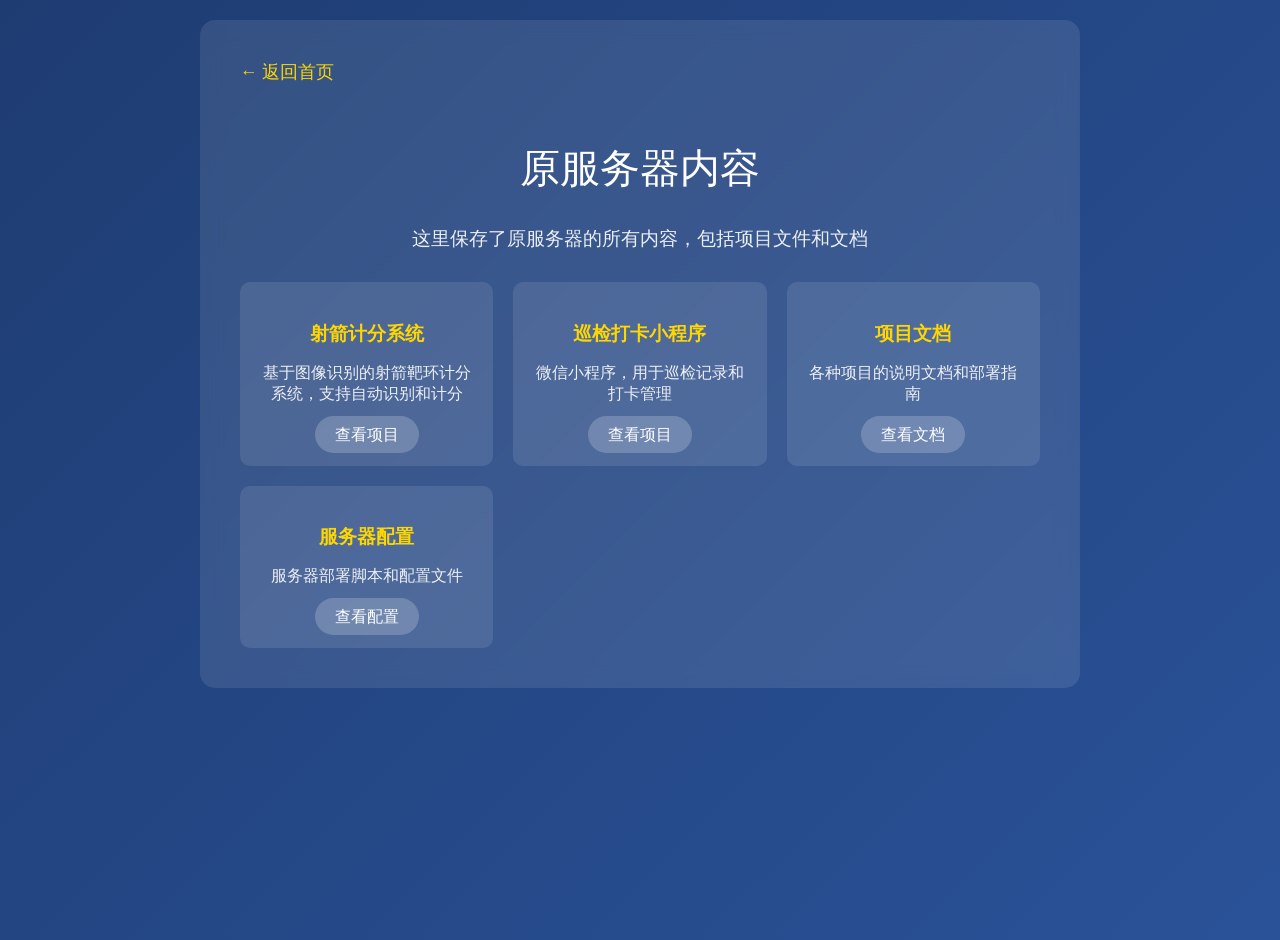
<file: qhdhao.cn-web/templates/legacy.html>
<!DOCTYPE html>
<html lang="zh-CN">
<head>
    <meta charset="UTF-8">
    <meta name="viewport" content="width=device-width, initial-scale=1.0">
    <title>原服务器内容 - Lambert</title>
    <style>
        body {
            font-family: 'Segoe UI', Tahoma, Geneva, Verdana, sans-serif;
            margin: 0;
            padding: 20px;
            background: linear-gradient(135deg, #1e3c72 0%, #2a5298 100%);
            color: white;
            min-height: 100vh;
        }
        .container {
            max-width: 800px;
            margin: 0 auto;
            background: rgba(255, 255, 255, 0.1);
            padding: 40px;
            border-radius: 15px;
            backdrop-filter: blur(10px);
        }
        h1 {
            text-align: center;
            margin-bottom: 30px;
            font-size: 2.5rem;
            font-weight: 300;
        }
        .back-link {
            display: inline-block;
            margin-bottom: 30px;
            color: #ffd700;
            text-decoration: none;
            font-size: 1.1rem;
        }
        .back-link:hover {
            text-decoration: underline;
        }
        .content-grid {
            display: grid;
            grid-template-columns: repeat(auto-fit, minmax(250px, 1fr));
            gap: 20px;
            margin-top: 30px;
        }
        .content-item {
            background: rgba(255, 255, 255, 0.1);
            padding: 20px;
            border-radius: 10px;
            text-align: center;
            transition: transform 0.3s ease;
        }
        .content-item:hover {
            transform: translateY(-5px);
        }
        .content-item h3 {
            margin-bottom: 15px;
            color: #ffd700;
        }
        .content-item p {
            margin-bottom: 20px;
            opacity: 0.9;
        }
        .content-item a {
            color: white;
            text-decoration: none;
            background: rgba(255, 255, 255, 0.2);
            padding: 10px 20px;
            border-radius: 20px;
            transition: background 0.3s ease;
        }
        .content-item a:hover {
            background: rgba(255, 255, 255, 0.3);
        }
    </style>
</head>
<body>
    <div class="container">
        <a href="/" class="back-link">← 返回首页</a>
        <h1>原服务器内容</h1>
        <p style="text-align: center; font-size: 1.2rem; opacity: 0.9;">
            这里保存了原服务器的所有内容，包括项目文件和文档
        </p>
        
        <div class="content-grid">
            <div class="content-item">
                <h3>射箭计分系统</h3>
                <p>基于图像识别的射箭靶环计分系统，支持自动识别和计分</p>
                <a href="/legacy/archery" target="_blank">查看项目</a>
            </div>
            
            <div class="content-item">
                <h3>巡检打卡小程序</h3>
                <p>微信小程序，用于巡检记录和打卡管理</p>
                <a href="/legacy/xunchan" target="_blank">查看项目</a>
            </div>
            
            <div class="content-item">
                <h3>项目文档</h3>
                <p>各种项目的说明文档和部署指南</p>
                <a href="/legacy/docs" target="_blank">查看文档</a>
            </div>
            
            <div class="content-item">
                <h3>服务器配置</h3>
                <p>服务器部署脚本和配置文件</p>
                <a href="/legacy/config" target="_blank">查看配置</a>
            </div>
        </div>
    </div>
</body>
</html>
</file>
